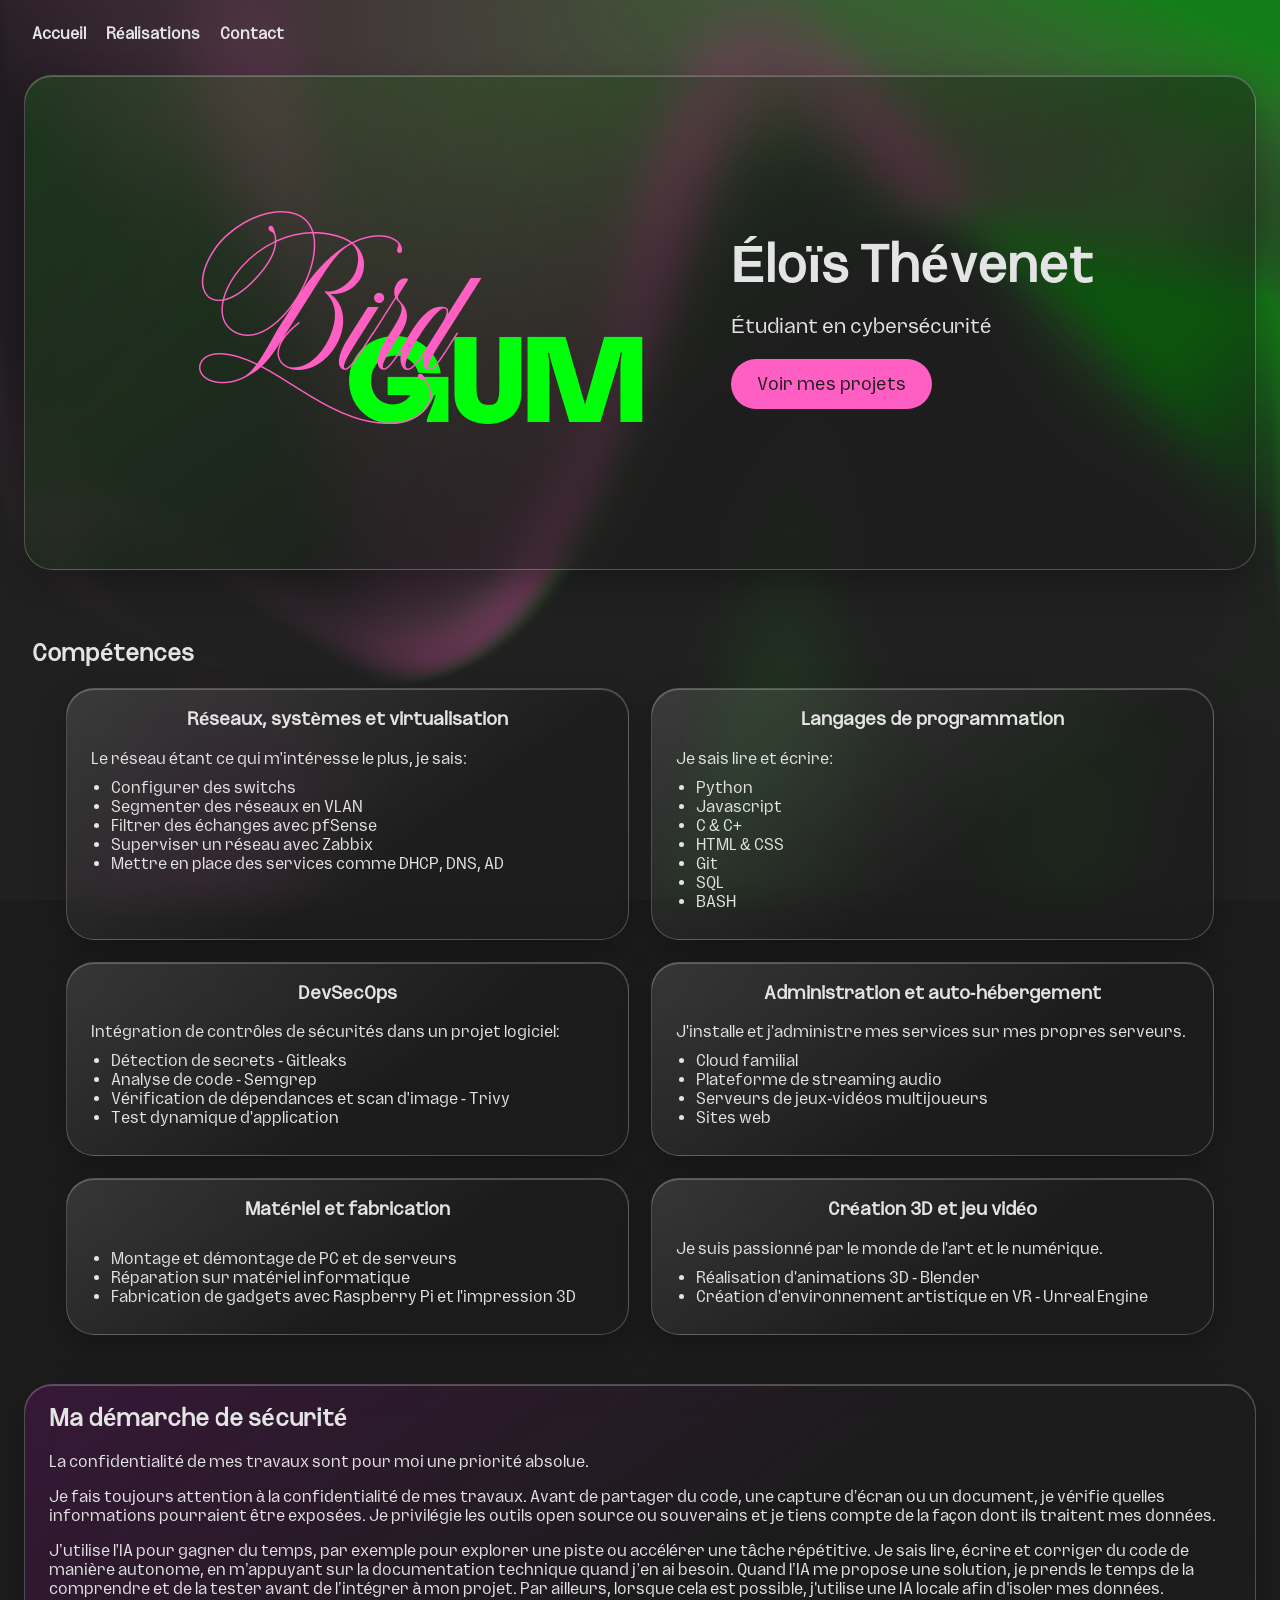
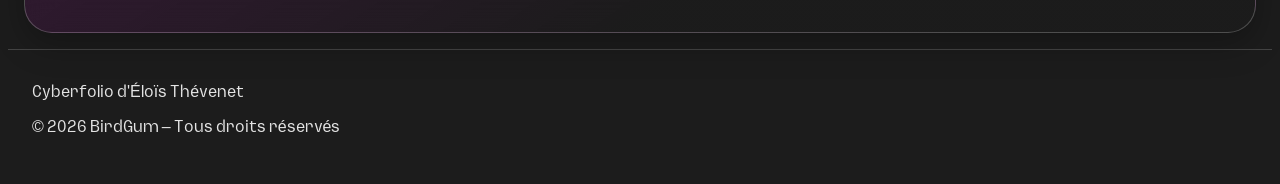
<file: index.html>
<!DOCTYPE html>
<html lang="fr">

    <head>
        <meta charset="utf-8">
        <meta name="viewport" content="width=device-width, initial-scale=1">
        <title>Cyberfolio - BirdGum</title>
        <link rel="icon" type="image/png" href="img/logo.png">
        <link rel="stylesheet" href="css/style.css">
        <script src="js/AestheticFluidBg.min.js" defer></script>
        <script src="js/main.js" defer></script>
    </head>

    <body>
        <header>
            <nav id="menu-principal">
                <a href="index.html">Accueil</a>
                <a href="realisations.html">Réalisations</a>
                <a href="contact.html">Contact</a>
             </nav>
        </header>

        <main class="contenu-animé">
            <div class="introduction-fond" aria-hidden="true">
                    <div id="fond-introduction"></div>
            </div>
            
            <section class="introduction">
                <div class="introduction-contenu">
                    <svg class="logo-bird-gum"
                        viewBox="0 0 1548 844"
                        role="img"
                        aria-labelledby="titre-bird-gum">
                        <title id="titre-bird-gum">Bird GUM</title>
                        <text class="logo-gum" x="515" y="741">GUM</text>
                        <text class="logo-bird" x="40" y="570">Bird</text>
                    </svg>

                    <div class="introduction-texte">
                        <h1>Éloïs Thévenet</h1>
                        <p>Étudiant en cybersécurité</p>
                        <a class="lien-projets" href="realisations.html">Voir mes projets</a>
                    </div>
                </div>
            </section>

            <section class="competences">
                <h2>Compétences</h2>
                <ul class="liste-competences">
                    <li>
                        <h3>Réseaux, systèmes et virtualisation</h3>
                        Le réseau étant ce qui m'intéresse le plus, je sais:
                        <ul>
                            <li>
                                Configurer des switchs
                            </li>
                            <li>
                                Segmenter des réseaux en VLAN
                            </li>
                            <li>
                                Filtrer des échanges avec pfSense
                            </li>
                            <li>
                                Superviser un réseau avec Zabbix
                            </li>
                            <li>
                                Mettre en place des services comme DHCP, DNS, AD
                            </li>
                        </ul>
                    </li>
                    <li>
                        <h3>Langages de programmation</h3>
                        Je sais lire et écrire:
                        <ul>
                            <li>
                                Python
                            </li>
                            <li>
                                Javascript
                            </li>
                            <li>
                                C & C+
                            </li>
                            <li>
                                HTML & CSS
                            </li>
                            <li>
                                Git
                            </li>
                            <li>
                                SQL
                            </li>
                            <li>
                                BASH
                            </li>
                        </ul>
                    </li>
                    <li>
                        <h3>DevSecOps</h3>
                        Intégration de contrôles de sécurités dans un projet logiciel:
                            <ul>
                                <li>
                                    Détection de secrets - Gitleaks
                                </li>
                                <li>
                                    Analyse de code - Semgrep
                                </li>
                                <li>
                                    Vérification de dépendances et scan d'image - Trivy
                                </li>
                                <li>
                                    Test dynamique d'application
                                </li>
                            </ul>
                    </li>
                    <li>
                        <h3>Administration et auto-hébergement</h3>
                        J'installe et j'administre mes services sur mes propres serveurs. 
                        <ul>
                            <li>
                                Cloud familial
                            </li>
                            <li>
                                Plateforme de streaming audio
                            </li>
                            <li>
                                Serveurs de jeux-vidéos multijoueurs 
                            </li>
                            <li>
                                Sites web
                            </li>
                        </ul>
                    </li>
                    <li>
                        <h3>Matériel et fabrication</h3>
                        <ul>
                            <li>
                                Montage et démontage de PC et de serveurs
                            </li>
                            <li>
                                Réparation sur matériel informatique
                            </li>
                            <li>
                                Fabrication de gadgets avec Raspberry Pi et l'impression 3D
                            </li>
                        </ul>
                    </li>
                    <li>
                        <h3>Création 3D et jeu vidéo</h3>
                        Je suis passionné par le monde de l'art et le numérique.
                        <ul>
                            <li>
                                Réalisation d'animations 3D - Blender
                            </li>
                            <li>
                                Création d'environnement artistique en VR - Unreal Engine
                            </li>
                        </ul>
                    </li>
                </ul>
            </section>

            <section class="demarche-securite">
                <h2>Ma démarche de sécurité</h2>
                <p>La confidentialité de mes travaux sont pour moi une priorité absolue.</p>
                <p>Je fais toujours attention à la confidentialité de mes travaux. Avant de partager du code, une capture d’écran ou un document, je vérifie quelles informations pourraient être exposées. Je privilégie les outils open source ou souverains et je tiens compte de la façon dont ils traitent mes données.</p>
                <p>J’utilise l’IA pour gagner du temps, par exemple pour explorer une piste ou accélérer une tâche répétitive. Je sais lire, écrire et corriger du code de manière autonome, en m’appuyant sur la documentation technique quand j’en ai besoin. Quand l’IA me propose une solution, je prends le temps de la comprendre et de la tester avant de l’intégrer à mon projet. Par ailleurs, lorsque cela est possible, j'utilise une IA locale afin d'isoler mes données.</p>
            </section>
        </main>

        <footer>
            <p>Cyberfolio d'Éloïs Thévenet</p>
            <p>© 2026 BirdGum – Tous droits réservés</p>
        </footer>
        </p>
    </body>
</html>
</file>
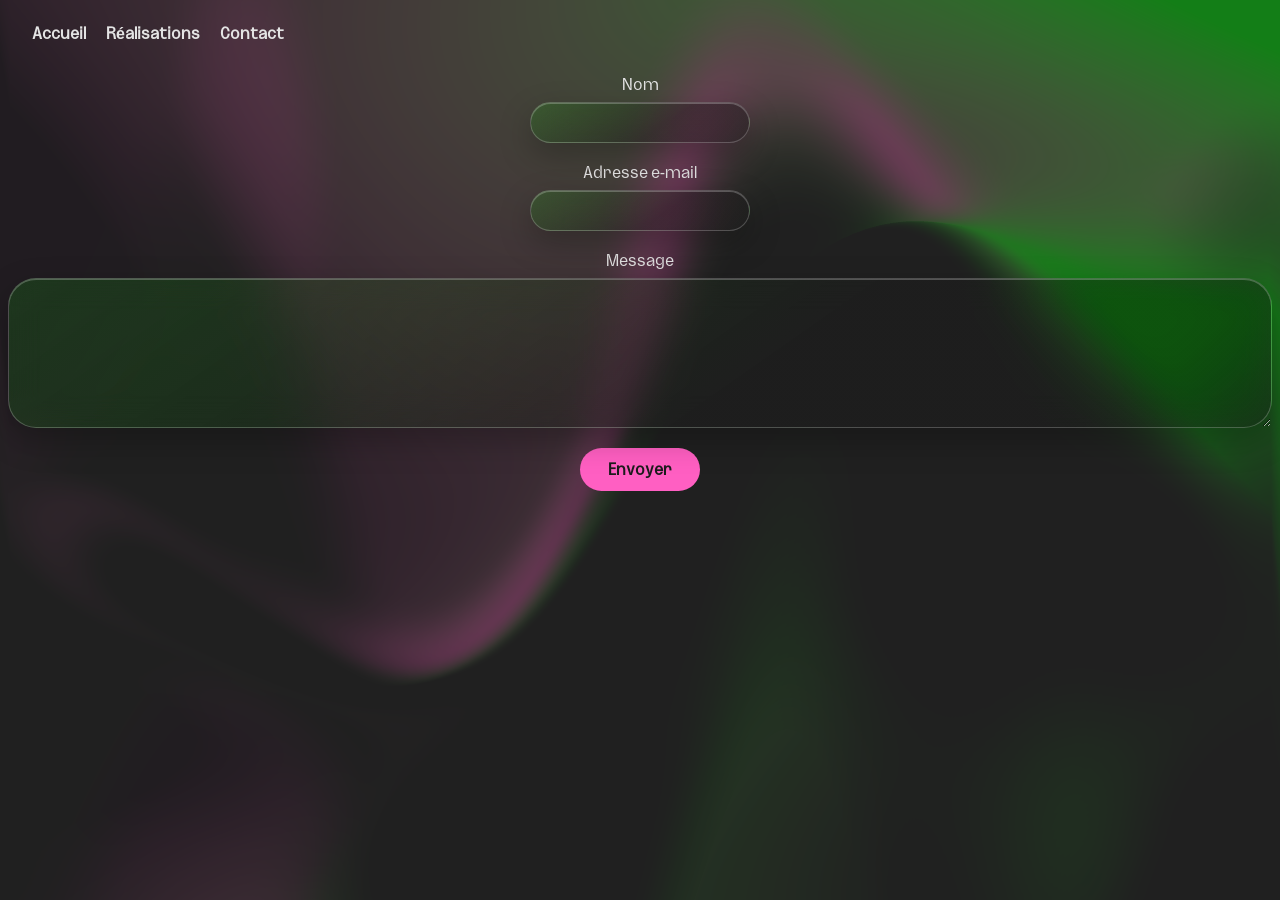
<file: contact.html>
<!DOCTYPE html>
<html lang="fr">

    <head>
        <meta charset="utf-8">
        <meta name="viewport" content="width=device-width, initial-scale=1">
        <title>Cyberfolio - BirdGum</title>
        <link rel="icon" type="image/png" href="img/logo.png">
        <link rel="stylesheet" href="css/style.css">
        <script src="js/AestheticFluidBg.min.js" defer></script>
        <script src="js/main.js" defer></script>
    </head>

    <body>
        <header>
            <button id="bouton-menu" type="button" aria-controls="menu-principal" aria-expended="false">Menu</button>

            <nav id="menu-principal">
                <a href="index.html">Accueil</a>
                <a href="realisations.html">Réalisations</a>
                <a href="contact.html">Contact</a>
             </nav>
        </header>

        <main class="contenu-animé">
            <div class="introduction-fond" aria-hidden="true">
                    <div id="fond-introduction"></div>
            </div>

            <form id="contact-form" class="contact-form">
                <p>
                    <div class="champ-contact">
                        <label for="nom">Nom</label>
                        <input id="nom" type="text" required>
                    </div>

                    <div class="champ-contact">
                        <label for="email">Adresse e-mail</label>
                        <input id="email" type="email" required>
                    </div>

                    <div class="champ-contact">
                        <label for="message">Message</label>
                        <textarea id="message" name="message" rows="5" maxlength="500" required></textarea>
                    </div>

                    <button type="submit" class="bouton-envoyer">Envoyer</button>
                </p>
                <p id="retour-contact" role="status"></p>
            </form>
        </main>
    </body>
</html>
</file>
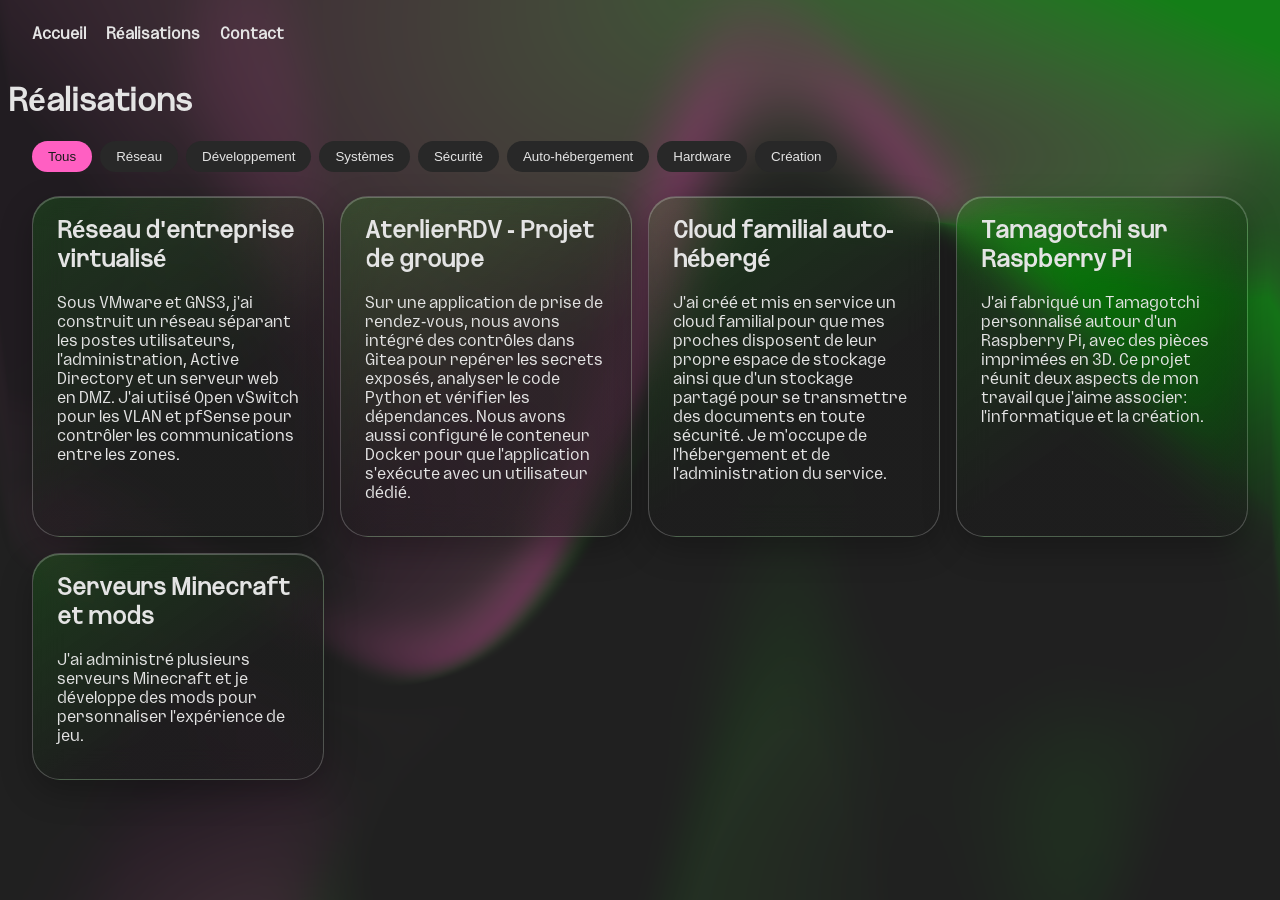
<file: realisations.html>
<!DOCTYPE html>
<html lang="fr">

    <head>
        <meta charset="utf-8">
        <meta name="viewport" content="width=device-width, initial-scale=1">
        <title>Cyberfolio - BirdGum</title>
        <link rel="icon" type="image/png" href="img/logo.png">
        <link rel="stylesheet" href="css/style.css">
        <script src="js/AestheticFluidBg.min.js" defer></script>
        <script src="js/main.js" defer></script>
    </head>

    <body>
        <header>
            <button id="bouton-menu" type="button" aria-controls="menu-principal" aria-expended="false">Menu</button>

            <nav id="menu-principal">
                <a href="index.html">Accueil</a>
                <a href="realisations.html">Réalisations</a>
                <a href="contact.html">Contact</a>
             </nav>
        </header>

        <main class="contenu-animé">
            <div class="introduction-fond" aria-hidden="true">
                    <div id="fond-introduction"></div>
            </div>

            <h1>Réalisations</h1>

            <div id="filtres-projets">
                <button type="button" data-filtre="tous" aria-pressed="true">Tous</button>
                <button type="button" data-filtre="reseau" aria-pressed="false">Réseau</button>
                <button type="button" data-filtre="developpement" aria-pressed="false">Développement</button>
                <button type="button" data-filtre="systemes" aria-pressed="false">Systèmes</button>
                <button type="button" data-filtre="securite" aria-pressed="false">Sécurité</button>
                <button type="button" data-filtre="auto-hébergement" aria-pressed="false">Auto-hébergement</button>
                <button type="button" data-filtre="hardware" aria-pressed="false">Hardware</button>
                <button type="button" data-filtre="creation" aria-pressed="false">Création</button>
            </div>

            <div class="grille-projets">
                <article data-categories="reseau systeme securite">
                    <h2>Réseau d'entreprise virtualisé</h2>
                    <p>Sous VMware et GNS3, j'ai construit un réseau séparant les postes utilisateurs, l'administration, Active Directory et un serveur web en DMZ. J'ai utiisé Open vSwitch pour les VLAN et pfSense pour contrôler les communications entre les zones.</p>
                </article>

                <article data-categories="developpement securite">
                    <h2>AterlierRDV - Projet de groupe</h2>
                    <p>Sur une application de prise de rendez-vous, nous avons intégré des contrôles dans Gitea pour repérer les secrets exposés, analyser le code Python et vérifier les dépendances. Nous avons aussi configuré le conteneur Docker pour que l'application s'exécute avec un utilisateur dédié.</p>
                </article>

                <article data-categories="reseau systeme auto-hébergement">
                    <h2>Cloud familial auto-hébergé</h2>
                    <p>J'ai créé et mis en service un cloud familial pour que mes proches disposent de leur propre espace de stockage ainsi que d'un stockage partagé pour se transmettre des documents en toute sécurité. Je m'occupe de l'hébergement et de l'administration du service.</p>
                </article>

                <article data-categories="developpement hardware creation">
                    <h2>Tamagotchi sur Raspberry Pi</h2>
                    <p>J'ai fabriqué un Tamagotchi personnalisé autour d'un Raspberry Pi, avec des pièces imprimées en 3D. Ce projet réunit deux aspects de mon travail que j'aime associer: l'informatique et la création.</p>
                </article>

                <article data-categories="auto-hébergement developpement creation">
                    <h2>Serveurs Minecraft et mods</h2>
                    <p>J'ai administré plusieurs serveurs Minecraft et je développe des mods pour personnaliser l'expérience de jeu.</p>
                </article>
            </div>
        </main>
    </body>
</html>
</file>
<file: css/style.css>
@font-face {
    font-family: "DxBrutalist-ExtraBold";
    src: url("../fonts/DxBrutalist-ExtraBold.otf") format("opentype");
    font-weight: 400;
    font-display: swap;
}

@font-face {
    font-family: "Hermaiona";
    src: url("../fonts/Hermaiona.otf") format("opentype");
    font-weight: 400;
    font-display: swap;
}

@font-face {
    font-family: "Blubird";
    src: url('../fonts/Blubird.otf') format("opentype");
    font-weight: 400;
    font-display: swap;
}

body {
    background-color: #1c1c1c;
    color: #e4e4e4;
    font-family: "Blubird", sans-serif;
}

.lien-projets{
    display: inline-block;
    background-color: #ff5fc2;
    color:#1c1c1c;
    padding: 12px 20px;
    border-radius: 999px;
    text-decoration: none;
}

nav {
    display: flex;
    flex-wrap: wrap;
    gap: 20px;
    padding: 16px 24px;
}

nav a {
    color: #e4e4e4;
    text-decoration: none;
    font-weight: bold;
}

nav a:hover,
nav a:focus-visible {
    color: #ff5fc2;
}

.introduction {
    margin: 16px;
    padding: 64px 24px;
    border: 1px solid rgba(255, 255, 255, 0.22);
    border-radius: 28px;
    background: linear-gradient(
        145deg,
        rgba(0, 255, 0, 0.12),
        rgba(28,28,28, 0.48) 60%
    );
    backdrop-filter: blur(16px) saturate(1.35);
    box-shadow:
    inset 0 1px 0 rgba(255,255,255, 0.24),
    0 12px 32px rgba(0,0,0,0.25);
}

.introduction-fond {
    position: fixed;
    inset: 0;
    z-index: -1;
    opacity: 0.45;
    pointer-events: none;
}

#fond-introduction {
    width: 100%;
    height: 100%;
}

.introduction-contenu {
    display: grid;
    grid-template-columns: minmax(0,320px) auto;
    align-items: center;
    justify-content: center;
    gap: clamp(32px, 6vw, 80px)
}

.introduction-contenu > .logo-bird-gum {
    display: block;
    width: 100%;
    height: auto;
}

.introduction-texte {
    display: grid;
    justify-items: start;
}

.logo-bird-gum {
    display: block;
    width: 325px;
    max-width: 100%;
    height: auto;
}

.logo-gum {
    font-family: "DxBrutalist-ExtraBold";
    font-size: 390px;
    fill: #00ff0b
}

.logo-bird {
    font-family: "Hermaiona";
    font-size: 589px;
    fill: #ff5fc2;
}

.introduction-texte h1 {
    margin: 0;
    font-size: clamp(1.8rem, 3vw, 2.5rem);
    line-height: 1.1;
    color: #e4e4e4;
}

.competences {
    padding: 32px 24px;
}

.liste-competences {
    display: grid;
    grid-template-columns: repeat(2, minmax(0, 1fr));
    gap: 20px;
    max-width: 1150px;
    margin: 0 auto;
    padding: 0;
    list-style: none;
}

.liste-competences > li {
    margin: 1px;
    padding: 18px 24px;
    border: 1px solid rgba(255, 255, 255, 0.22);
    border-radius: 28px;
    background: linear-gradient(
        145deg,
        rgba(255, 255, 255, 0.12),
        rgba(28,28,28, 0.48) 60%
    );
    backdrop-filter: blur(16px) saturate(1.35);
    box-shadow:
    inset 0 1px 0 rgba(255,255,255, 0.24),
    0 12px 32px rgba(0,0,0,0.25);
}

.competences h3 {
    text-align: center;
    margin-top: 0;
}

.liste-competences > li > ul {
    display:block;
    list-style:disc;
    padding: 10px 20px;
}

.demarche-securite {
    margin: 16px;
    padding: 18px 24px;
    border: 1px solid rgba(255, 255, 255, 0.22);
    border-radius: 28px;
    background: linear-gradient(
        145deg,
        rgba(255, 0, 255, 0.12),
        rgba(28,28,28, 0.48) 60%
    );
    backdrop-filter: blur(16px) saturate(1.35);
    box-shadow:
    inset 0 1px 0 rgba(255,255,255, 0.24),
    0 12px 32px rgba(0,0,0,0.25)
}

.demarche-securite h2 {
    margin-top: 0;
}

footer{
    padding: 16px 24px;
    border-top: 1px solid #444;
}

#bouton-menu {
    display: none;
    cursor: pointer;
}

.grille-projets {
    display: grid;
    grid-template-columns: repeat(auto-fit, minmax(min(100%, 260px), 1fr));
    gap: 16px;
    padding: 24px;
}

.grille-projets article {
    padding: 18px 24px;
    border: 1px solid rgba(255, 255, 255, 0.22);
    border-radius: 28px;
    background: linear-gradient(
        145deg,
        rgba(0, 255, 0, 0.12),
        rgba(28,28,28, 0.48) 60%
    );
    backdrop-filter: blur(16px) saturate(1.35);
    box-shadow:
    inset 0 1px 0 rgba(255,255,255, 0.24),
    0 12px 32px rgba(0,0,0,0.25)
}

.grille-projets article h2 {
    margin-top: 0;
}

#filtres-projets {
    display: flex;
    flex-wrap: wrap;
    gap: 8px;
    padding: 0 24px;
}

#filtres-projets button {
    padding: 8px 16px;
    border: 0px;
    border-radius: 999px;
    background-color: #282828;
    color: #e4e4e4;
    cursor: pointer;
}

#filtres-projets button[aria-pressed="true"] {
    background-color: #ff5fc2;
    color: #1c1c1c;
}

.contact-form input[type="text"],
.contact-form input[type="email"]{
    margin: 16px;
    padding: 10px 24px;
    border: 1px solid rgba(255, 255, 255, 0.22);
    border-radius: 28px;
    background: linear-gradient(
        145deg,
        rgba(0, 255, 0, 0.12),
        rgba(28,28,28, 0.48) 60%
    );
    backdrop-filter: blur(16px) saturate(1.35);
    box-shadow:
    inset 0 1px 0 rgba(255,255,255, 0.24),
    0 12px 32px rgba(0,0,0,0.25);
}

.contact-form textarea{
    margin: 16px;
    padding: 10px 240px;
    border: 1px solid rgba(255, 255, 255, 0.22);
    border-radius: 28px;
    background: linear-gradient(
        145deg,
        rgba(0, 255, 0, 0.12),
        rgba(28,28,28, 0.48) 60%
    );
    backdrop-filter: blur(16px) saturate(1.35);
    box-shadow:
    inset 0 1px 0 rgba(255,255,255, 0.24),
    0 12px 32px rgba(0,0,0,0.25);
}

.contact-form .champ-contact > textarea {
    display: block;
    width: 100%;
    max-width: 100%;
    min-height: 150px;
    padding: 14px 18px;
    line-height: 1.5;
    resize: vertical;
}

.contact-form .champ-contact > :is(input[type="text"], input[type="email"]) {
    width: 220px;
    max-width: 100%;
    padding: 10px 16px;
}

.contact-form .champ-contact {
    display: flex;
    flex-direction: column;
    align-items: center;
    gap: 8px;
    margin-bottom: 20px;
    width: 100%;
    min-width: 0;
    box-sizing: border-box;
}

.contact-form .champ-contact > :is(input, textarea) {
    box-sizing: border-box;
    margin: 0;
    color: #f5f5f5;
    caret-color: #ff5fc2;
    font: inherit;
    text-align: left;
}

.contact-form .bouton-envoyer {
    display: block;
    justify-self: center;
    width: fit-content;
    margin: 8px auto 0;
    padding: 12px 28px;
    border: 0;
    border-radius: 999px;
    background: #ff5fc2;
    color: #1c1c1c;
    font: inherit;
    font-weight: 700;
    cursor: pointer;
}

.contact-form .bouton-envoyer:hover {
    background: #ff89d1;
}

.contact-form .bouton-envoyer:focus-visible {
    outline: 2px solid #fff;
    outline-offset: 4px;
}

.contact-form :is(input, textarea):focus {
    outline: none;
    border-color: #ff5fc2;
    box-shadow:
        0 0 0 2px rgba(255, 95, 194, 0.22),
        inset 0 1px 0 rgba(255, 255, 255, 0.24);
}

@media (min-width: 900px) {
    .introduction {
        box-sizing: border-box;
        min-height: clamp(420px, 55vh, 620px);
        display: grid;
        align-items: center;
    }

    .introduction-contenu {
        width: 100%;
        grid-template-columns: minmax(0, 480px) auto;
        gap: clamp(40px, 5vw, 80px);
    }

    .introduction-texte h1 {
        font-size: clamp(2.75rem, 4vw, 4rem);
    }

    .introduction-texte p {
        font-size: clamp(1.125rem, 1.6vw, 1.5rem);
    }

    .introduction-texte .lien-projets {
        font-size: 1.125rem;
        padding: 14px 26px;
    }
}

@media (max-width: 600px) {
    nav {
        gap: 12px;
        padding: 12px 16px;
    }

    .introduction {
        padding: 48px 16px;
    }

    .introduction-contenu {
        grid-template-columns: minmax(0, 320px);
        gap: 24px;
    }

    .introduction-texte {
        justify-items: center;
        text-align: center;
    }

    .competences,
    footer {
        padding: 24px 16px;
    }

    .competences ul {
        display: grid;
        grid-template-columns: repeat(auto-fit, minmax(mix(100%, 200px), 1fr));
        grid-auto-rows: 1fr;
        grid-template-columns: 1fr;
    }

    .demarche-securite {
        margin: 24px 16px;
        padding: 16px;
    }

    .logo-bird-gum .logo-gum {
        transform: translateY(-0px);
    }
}

@supports (field-sizing: content) {
    .contact-form .champ-contact > :is(input[type="text"], input[type="email"]) {
        field-sizing: content;
        width: auto;
        min-width: min(220px, 100%);
    }

    .contact-form textarea {
        field-sizing: content;
        height: auto;
        min-height: 150px;
    }
}
</file>
